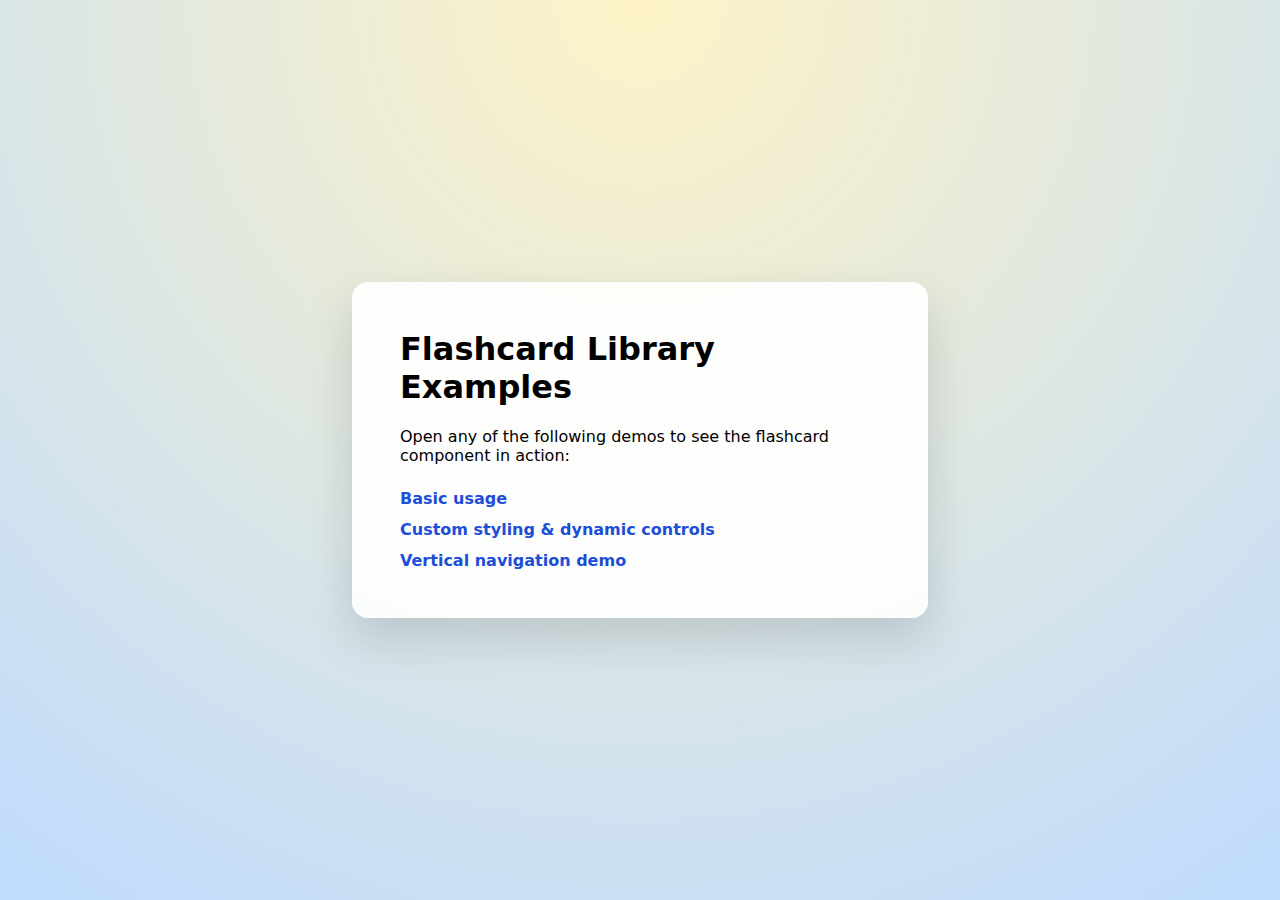
<file: test/index.html>
<!DOCTYPE html>
<html lang="en">
  <head>
    <meta charset="UTF-8" />
    <meta name="viewport" content="width=device-width, initial-scale=1.0" />
    <title>Flashcard Library – Example Gallery</title>
    <style>
      body {
        font-family: "Inter", "Segoe UI", system-ui, sans-serif;
        margin: 0;
        min-height: 100vh;
        display: grid;
        place-items: center;
        background: radial-gradient(circle at top, #fef3c7, #bfdbfe);
      }

      main {
        background: rgba(255, 255, 255, 0.9);
        padding: clamp(24px, 4vw, 48px);
        border-radius: 16px;
        box-shadow: 0 20px 45px rgba(15, 23, 42, 0.15);
        max-width: 480px;
      }

      h1 {
        margin-top: 0;
      }

      ul {
        list-style: none;
        padding: 0;
        margin: 24px 0 0;
        display: grid;
        gap: 12px;
      }

      a {
        color: #1d4ed8;
        text-decoration: none;
        font-weight: 600;
      }

      a:hover,
      a:focus {
        text-decoration: underline;
      }
    </style>
  </head>
  <body>
    <main>
      <h1>Flashcard Library Examples</h1>
      <p>Open any of the following demos to see the flashcard component in action:</p>
      <ul>
        <li><a href="basic.html">Basic usage</a></li>
        <li><a href="custom-styles.html">Custom styling & dynamic controls</a></li>
        <li><a href="vertical-arrows.html">Vertical navigation demo</a></li>
      </ul>
    </main>
  </body>
</html>
</file>
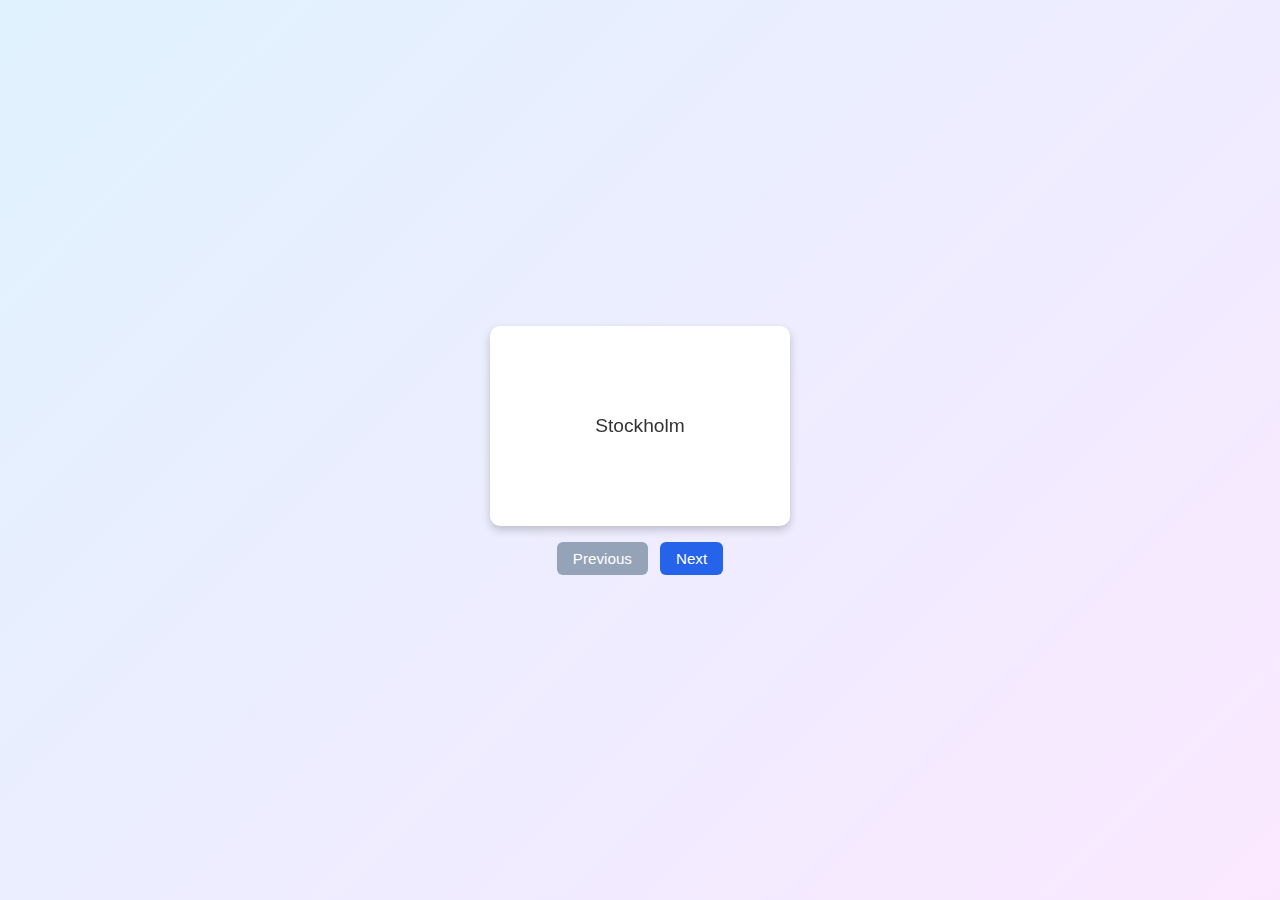
<file: test/basic.html>
<!DOCTYPE html>
<html lang="en">
  <head>
    <meta charset="UTF-8" />
    <meta name="viewport" content="width=device-width, initial-scale=1.0" />
    <title>Flashcard Library – Basic Example</title>
    <link rel="stylesheet" href="../flashcard.css" />
    <style>
      body {
        font-family: "Inter", "Segoe UI", system-ui, sans-serif;
        margin: 0;
        min-height: 100vh;
        display: flex;
        align-items: center;
        justify-content: center;
        background: linear-gradient(135deg, #e0f2fe, #fae8ff);
      }
    </style>
  </head>
  <body>
    <div id="flashcardApp"></div>

    <script src="../flashcard.js"></script>
    <script>
      const capitals = [
        { city: 'Stockholm', country: 'Sweden' },
        { city: 'Tokyo', country: 'Japan' },
        { city: 'Buenos Aires', country: 'Argentina' },
        { city: 'Nairobi', country: 'Kenya' },
        { city: 'Reykjavík', country: 'Iceland' }
      ];

      const app = new FlashcardLib.FlashcardApp();

      capitals.forEach(({ city, country }) => {
        app.addPage(city, `Country: ${country}`);
      });

      app.start('flashcardApp');
    </script>
  </body>
</html>
</file>
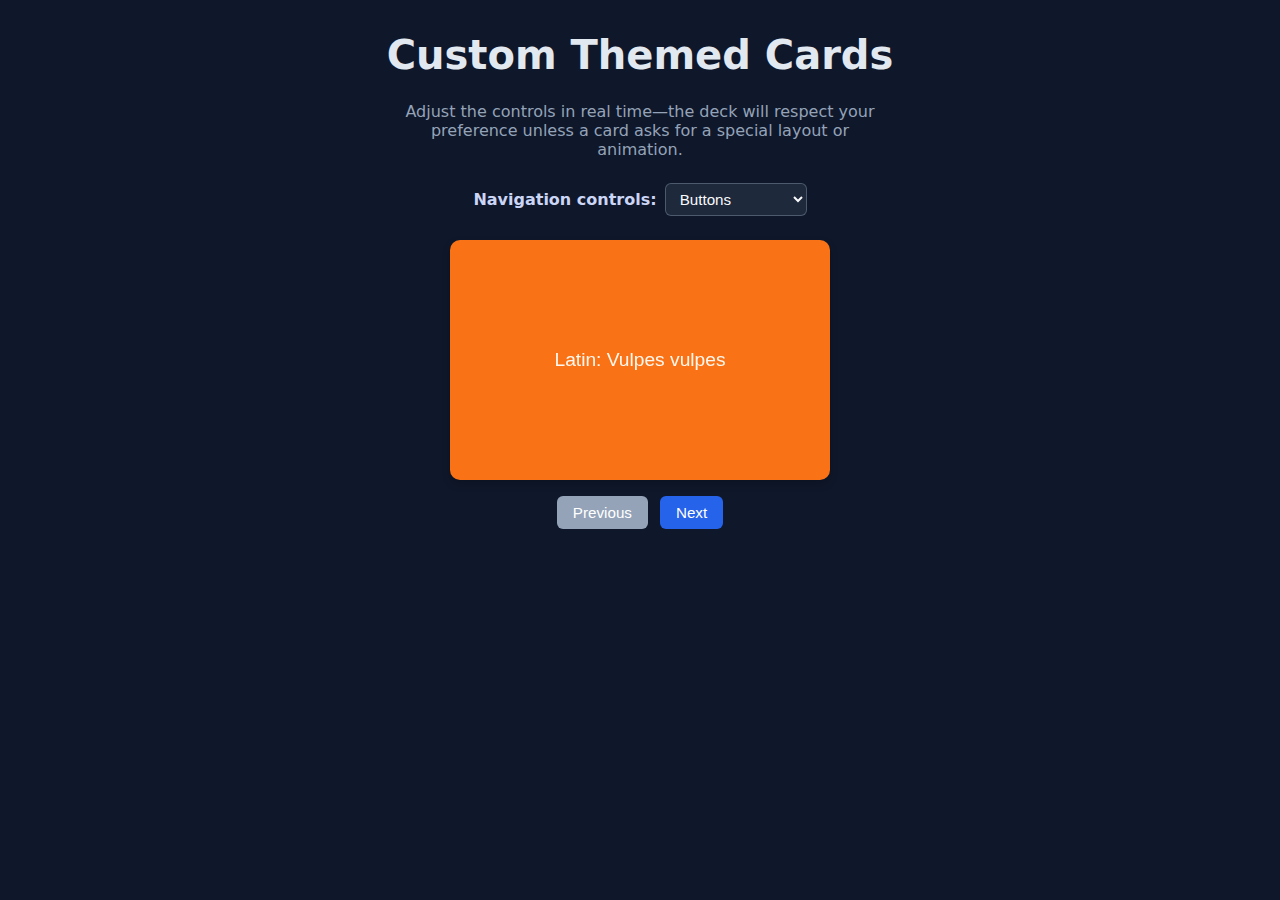
<file: test/custom-styles.html>
<!DOCTYPE html>
<html lang="en">
  <head>
    <meta charset="UTF-8" />
    <meta name="viewport" content="width=device-width, initial-scale=1.0" />
    <title>Flashcard Library – Custom Styles</title>
    <link rel="stylesheet" href="../flashcard.css" />
    <style>
      body {
        font-family: "Inter", "Segoe UI", system-ui, sans-serif;
        margin: 0;
        padding: 32px;
        background-color: #0f172a;
        color: #e2e8f0;
        display: grid;
        place-items: center;
        gap: 24px;
      }

      h1 {
        margin: 0;
        font-size: clamp(1.5rem, 2vw + 1rem, 2.5rem);
      }

      .hint {
        margin: 0;
        text-align: center;
        color: #94a3b8;
        max-width: 48ch;
      }

      .control-panel {
        display: flex;
        flex-wrap: wrap;
        gap: 12px;
        align-items: center;
        justify-content: center;
      }

      .control-panel label {
        display: flex;
        align-items: center;
        gap: 8px;
        font-weight: 600;
        color: #cbd5f5;
      }

      .control-panel select {
        background: #1e293b;
        color: #f8fafc;
        border: 1px solid rgba(148, 163, 184, 0.4);
        border-radius: 6px;
        padding: 6px 10px;
        font-size: 0.95rem;
      }
    </style>
  </head>
  <body>
    <h1>Custom Themed Cards</h1>
    <p class="hint">
      Adjust the controls in real time&mdash;the deck will respect your preference unless a card asks for a special layout or
      animation.
    </p>
    <div class="control-panel">
      <label for="navModePicker">
        Navigation controls:
        <select id="navModePicker">
          <option value="buttons">Buttons</option>
          <option value="side-arrows">Side arrows</option>
          <option value="vertical-arrows">Vertical arrows</option>
          <option value="none">Hidden</option>
        </select>
      </label>
    </div>
    <div id="flashcardCustom"></div>

    <script src="../flashcard.js"></script>
    <script>
      const animals = [
        {
          latin: 'Vulpes vulpes',
          name: 'Red Fox',
          navigationMode: 'buttons',
          slideDirection: 'right',
          style: { frontColor: '#f97316', backColor: '#7c2d12', textColor: '#fff7ed' }
        },
        {
          latin: 'Delphinus delphis',
          name: 'Common Dolphin',
          navigationMode: 'side-arrows',
          slideDirection: 'right',
          style: { frontColor: '#0ea5e9', backColor: '#0f172a', textColor: '#e0f2fe' }
        },
        {
          latin: 'Strigops habroptilus',
          name: 'Kākāpō',
          navigationMode: 'vertical-arrows',
          slideDirection: 'down',
          style: { frontColor: '#bef264', backColor: '#3f6212', textColor: '#0f172a' }
        },
        {
          latin: 'Ambystoma mexicanum',
          name: 'Axolotl',
          navigationMode: 'none',
          slideDirection: 'left',
          style: { frontColor: '#38bdf8', backColor: '#082f49', textColor: '#f0f9ff' }
        },
        {
          latin: 'Ailuropoda melanoleuca',
          name: 'Giant Panda',
          style: { frontColor: '#f1f5f9', backColor: '#1e293b', textColor: '#0f172a' }
        }
      ];

      const app = new FlashcardLib.FlashcardApp({
        width: '380px',
        height: '240px',
        frontColor: '#1e293b',
        backColor: '#0f172a',
        textColor: '#e2e8f0',
        font: "'Fira Sans', 'Inter', sans-serif",
        navigationMode: 'buttons',
        slideDirection: 'right'
      });

      animals.forEach(({ latin, name, navigationMode, slideDirection, style }) => {
        const config = { ...style };

        if (navigationMode) {
          config.navigationMode = navigationMode;
        }

        if (slideDirection) {
          config.slideDirection = slideDirection;
        }

        app.addPage(`Latin: ${latin}`, `Common name: ${name}`, config);
      });

      app.start('flashcardCustom');

      const picker = document.getElementById('navModePicker');
      const navDirectionDefaults = {
        buttons: 'right',
        'side-arrows': 'right',
        'vertical-arrows': 'down'
      };

      let preferredDirection = navDirectionDefaults[picker.value] || app.slideDirection;

      const applyNavigationPreference = (mode) => {
        app.setNavigationMode(mode);

        if (navDirectionDefaults[mode]) {
          preferredDirection = navDirectionDefaults[mode];
        }

        app.setSlideDirection(preferredDirection);
      };

      picker.addEventListener('change', (event) => {
        applyNavigationPreference(event.target.value);
      });

      applyNavigationPreference(picker.value);
    </script>
  </body>
</html>
</file>
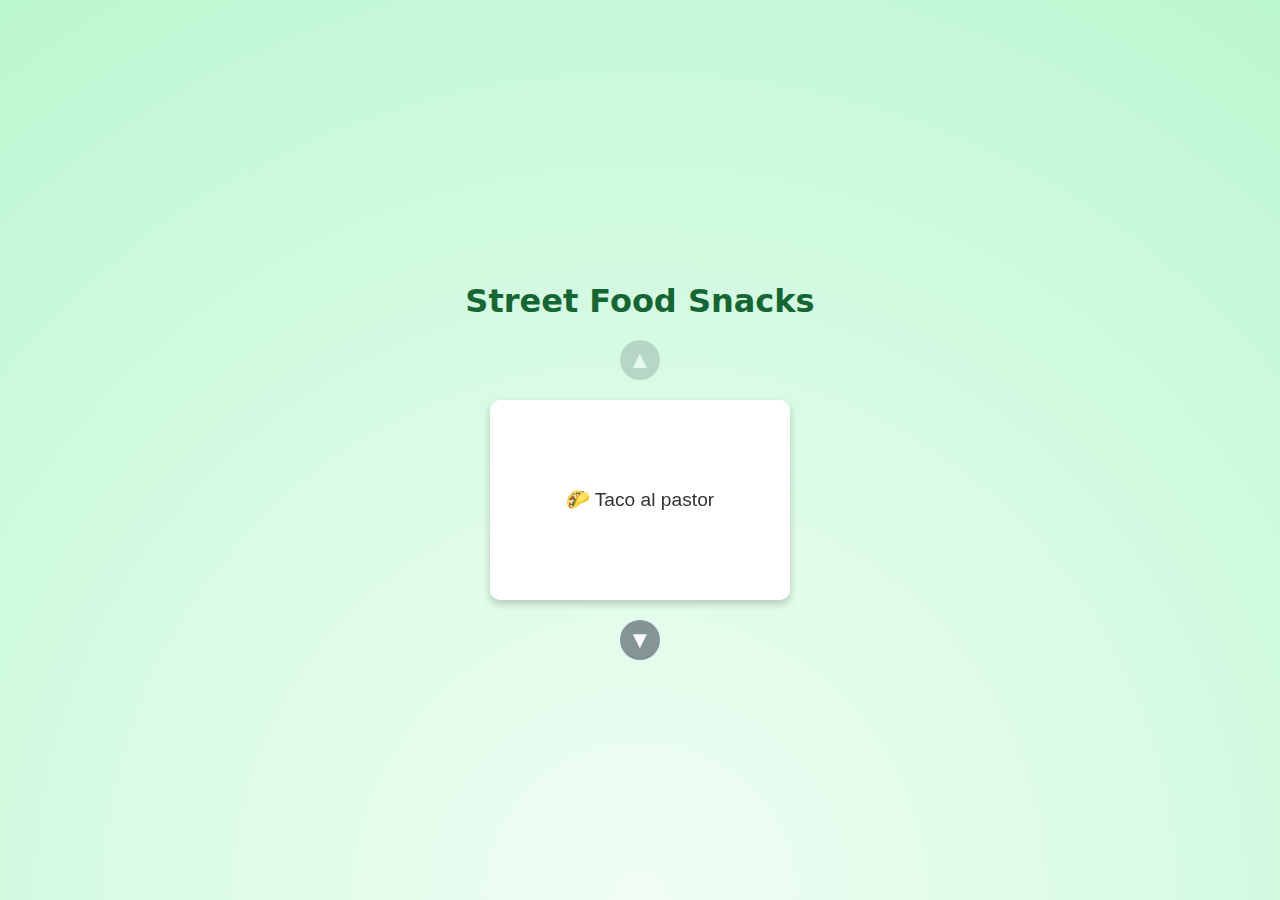
<file: test/vertical-arrows.html>
<!DOCTYPE html>
<html lang="en">
  <head>
    <meta charset="UTF-8" />
    <meta name="viewport" content="width=device-width, initial-scale=1.0" />
    <title>Flashcard Library – Vertical Arrows</title>
    <link rel="stylesheet" href="../flashcard.css" />
    <style>
      body {
        font-family: "Inter", "Segoe UI", system-ui, sans-serif;
        margin: 0;
        min-height: 100vh;
        display: grid;
        place-items: center;
        background: radial-gradient(circle at bottom, #f0fdf4, #dcfce7 40%, #bbf7d0);
      }

      h1 {
        margin-bottom: 24px;
        color: #166534;
        text-align: center;
      }

      main {
        display: flex;
        flex-direction: column;
        align-items: center;
        gap: 16px;
      }
    </style>
  </head>
  <body>
    <main>
      <h1>Street Food Snacks</h1>
      <div id="flashcardVertical"></div>
    </main>

    <script src="../flashcard.js"></script>
    <script>
      const snacks = [
        { emoji: '🌮', dish: 'Taco al pastor', city: 'Mexico City', country: 'Mexico' },
        { emoji: '🥙', dish: 'Falafel pita', city: 'Jerusalem', country: 'Israel' },
        { emoji: '🥟', dish: 'Jiaozi dumplings', city: 'Beijing', country: 'China' },
        { emoji: '🥘', dish: 'Paella', city: 'Valencia', country: 'Spain' }
      ];

      const app = new FlashcardLib.FlashcardApp({
        navigationMode: 'top-bottom',
        slideDirection: 'down'
      });

      snacks.forEach(({ emoji, dish, city, country }) => {
        app.addPage(`${emoji} ${dish}`, `Where to try it: ${city}, ${country}`);
      });

      app.start('flashcardVertical');
    </script>
  </body>
</html>
</file>
<file: flashcard.css>
.flashcard-container {
  perspective: 1000px;
  display: flex;
  flex-direction: column;
  align-items: center;
  gap: 16px;
  position: relative;
}

.flashcard-container.navigation-side-arrows {
  padding: 0 40px;
}

.flashcard-container.navigation-vertical-arrows {
  padding: 40px 0;
}

.flashcard-container.navigation-none {
  padding: 0;
}

.flashcard {
  width: 300px;
  height: 200px;
  position: relative;
  transition: transform 0.6s;
  transform-style: preserve-3d;
  cursor: pointer;
}

.flashcard.flip {
  transform: rotateY(180deg);
}

.card-face {
  position: absolute;
  inset: 0;
  backface-visibility: hidden;
  display: flex;
  justify-content: center;
  align-items: center;
  font-size: 1.2em;
  border-radius: 10px;
  box-shadow: 0 4px 8px rgba(0, 0, 0, 0.2);
  padding: 16px;
  box-sizing: border-box;
  text-align: center;
}

.card-front {
  background-color: #ffffff;
}

.card-back {
  background-color: #ffebcd;
  transform: rotateY(180deg);
}

.slide-left-out {
  animation: slideLeftOut 0.3s forwards;
}

.slide-left-in {
  animation: slideLeftIn 0.3s forwards;
}

.slide-right-out {
  animation: slideRightOut 0.3s forwards;
}

.slide-right-in {
  animation: slideRightIn 0.3s forwards;
}

.slide-up-out {
  animation: slideUpOut 0.3s forwards;
}

.slide-up-in {
  animation: slideUpIn 0.3s forwards;
}

.slide-down-out {
  animation: slideDownOut 0.3s forwards;
}

.slide-down-in {
  animation: slideDownIn 0.3s forwards;
}

@keyframes slideLeftOut {
  from {
    transform: translateX(0);
    opacity: 1;
  }

  to {
    transform: translateX(-100%);
    opacity: 0;
  }
}

@keyframes slideLeftIn {
  from {
    transform: translateX(100%);
    opacity: 0;
  }

  to {
    transform: translateX(0);
    opacity: 1;
  }
}

@keyframes slideRightOut {
  from {
    transform: translateX(0);
    opacity: 1;
  }

  to {
    transform: translateX(100%);
    opacity: 0;
  }
}

@keyframes slideRightIn {
  from {
    transform: translateX(-100%);
    opacity: 0;
  }

  to {
    transform: translateX(0);
    opacity: 1;
  }
}

@keyframes slideUpOut {
  from {
    transform: translateY(0);
    opacity: 1;
  }

  to {
    transform: translateY(-100%);
    opacity: 0;
  }
}

@keyframes slideUpIn {
  from {
    transform: translateY(100%);
    opacity: 0;
  }

  to {
    transform: translateY(0);
    opacity: 1;
  }
}

@keyframes slideDownOut {
  from {
    transform: translateY(0);
    opacity: 1;
  }

  to {
    transform: translateY(100%);
    opacity: 0;
  }
}

@keyframes slideDownIn {
  from {
    transform: translateY(-100%);
    opacity: 0;
  }

  to {
    transform: translateY(0);
    opacity: 1;
  }
}

.nav-buttons {
  display: flex;
  gap: 12px;
  justify-content: center;
  margin-top: 16px;
}

.nav-buttons button {
  padding: 8px 16px;
  border-radius: 6px;
  border: none;
  background-color: #2563eb;
  color: #ffffff;
  font-size: 0.95rem;
  cursor: pointer;
  transition: background-color 0.2s;
}

.nav-buttons button:disabled {
  background-color: #94a3b8;
  cursor: not-allowed;
}

.nav-buttons button:not(:disabled):hover {
  background-color: #1d4ed8;
}

.flashcard-arrow {
  position: absolute;
  border: none;
  background: rgba(15, 23, 42, 0.45);
  color: #f8fafc;
  font-size: 1.5rem;
  width: 40px;
  height: 40px;
  border-radius: 999px;
  display: flex;
  align-items: center;
  justify-content: center;
  cursor: pointer;
  transition: background 0.2s, transform 0.2s;
}

.flashcard-arrow:disabled {
  opacity: 0.35;
  cursor: not-allowed;
}

.flashcard-arrow:not(:disabled):hover,
.flashcard-arrow:not(:disabled):focus {
  background: rgba(15, 23, 42, 0.65);
  transform: scale(1.05);
}

.arrow-horizontal {
  top: 50%;
  transform: translateY(-50%);
}

.arrow-left {
  left: -20px;
}

.arrow-right {
  right: -20px;
}

.arrow-vertical {
  left: 50%;
  transform: translateX(-50%);
}

.arrow-top {
  top: -20px;
}

.arrow-bottom {
  bottom: -20px;
}
</file>
